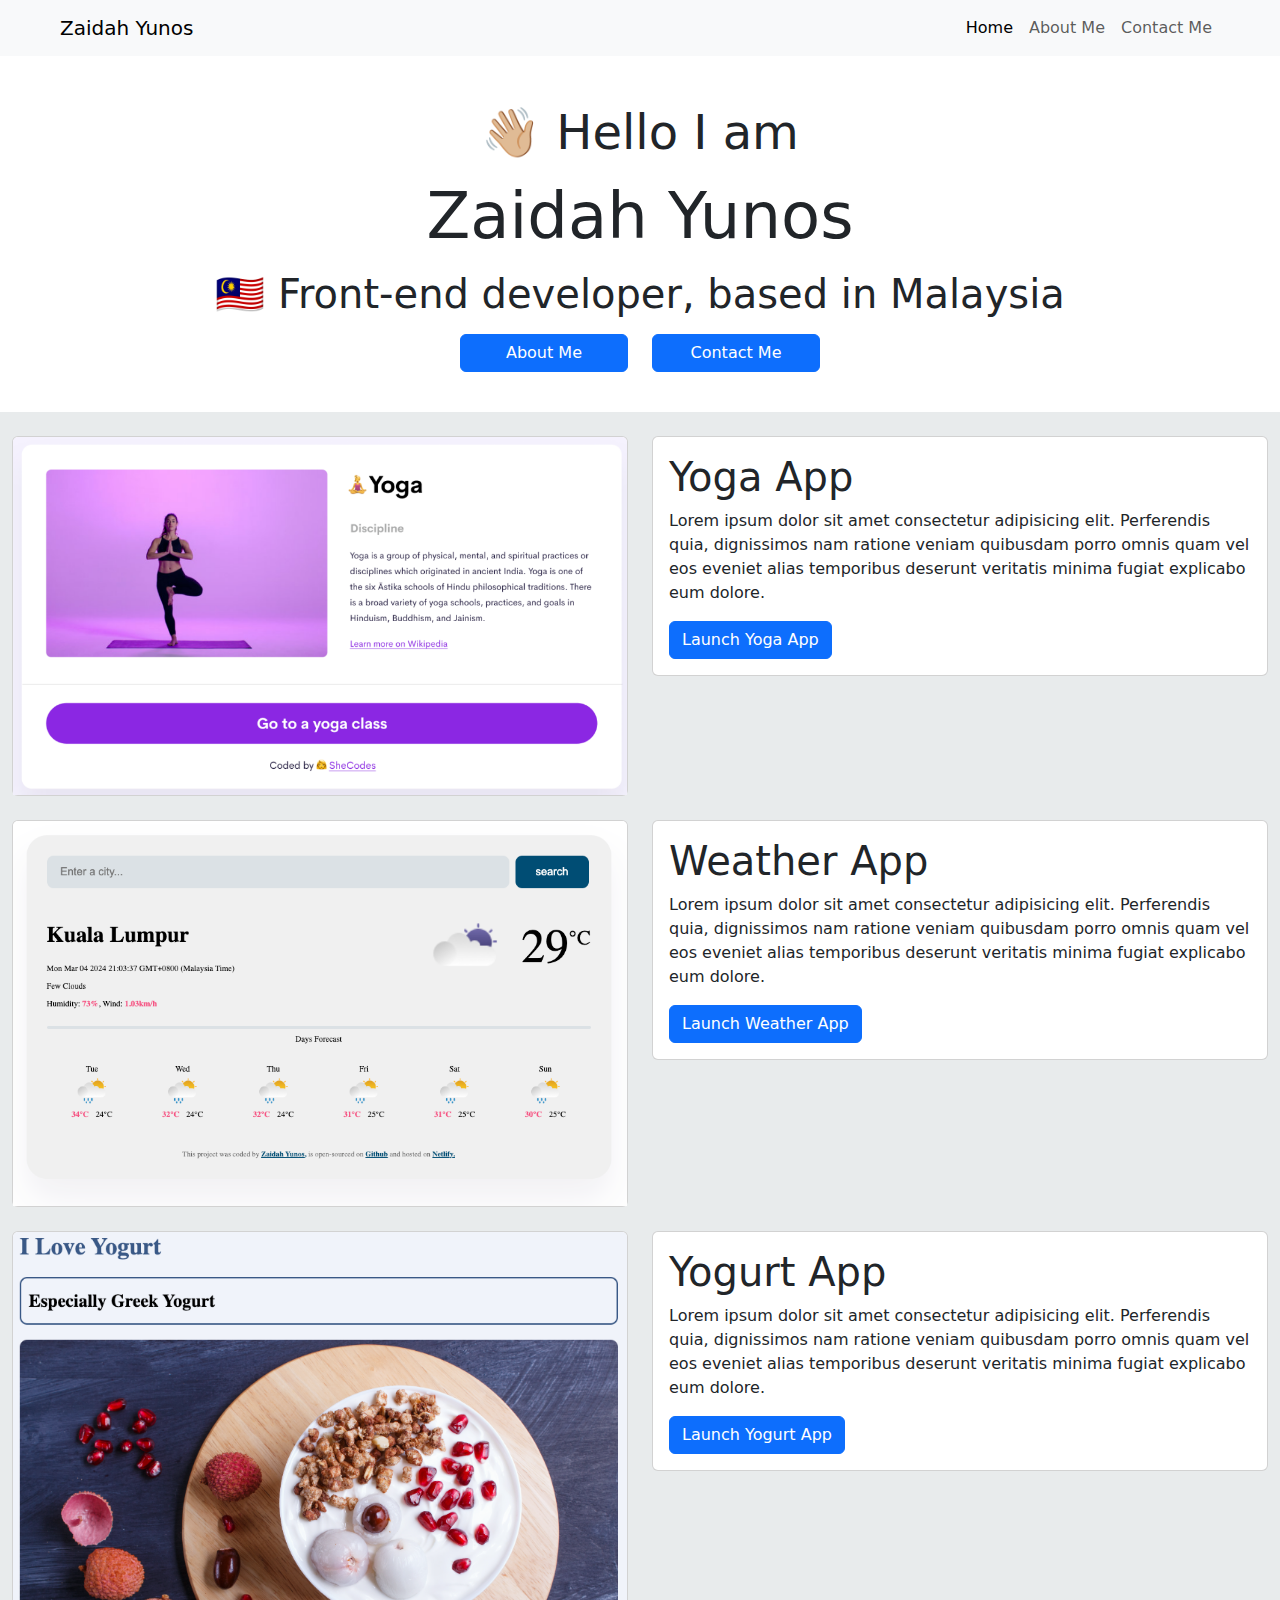
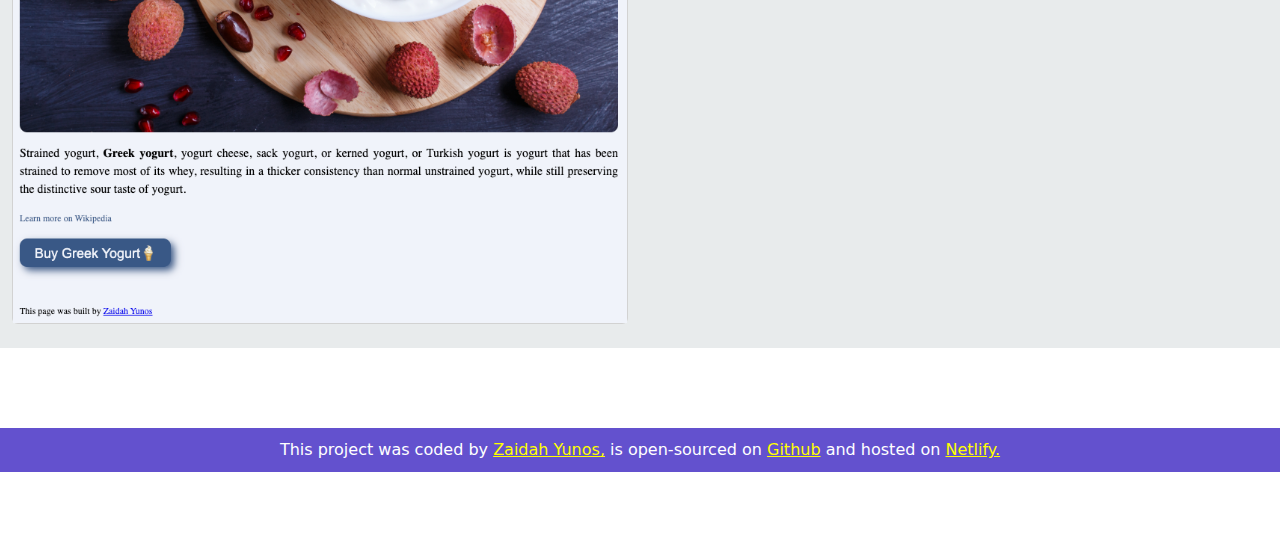
<file: index.html>
<!DOCTYPE html>
<html lang="en">
  <head>
    <meta charset="UTF-8" />
    <meta
      name="description"
      content="This is SheCodes Responsive Course homework. The content is based on Week 3 syllabus. "
    />

    <title>shecodes-responsive-week-3</title>

    <link
      href="https://cdn.jsdelivr.net/npm/bootstrap@5.3.3/dist/css/bootstrap.min.css"
      rel="stylesheet"
      integrity="sha384-QWTKZyjpPEjISv5WaRU9OFeRpok6YctnYmDr5pNlyT2bRjXh0JMhjY6hW+ALEwIH"
      crossorigin="anonymous"
    />

    <link rel="stylesheet" href="style.css" />

    <script
      src="https://cdn.jsdelivr.net/npm/bootstrap@5.3.3/dist/js/bootstrap.bundle.min.js"
      integrity="sha384-YvpcrYf0tY3lHB60NNkmXc5s9fDVZLESaAA55NDzOxhy9GkcIdslK1eN7N6jIeHz"
      crossorigin="anonymous"
    ></script>
  </head>

  <body>
    <nav class="navbar navbar-expand-lg bg-body-tertiary">
      <div class="container-fluid ms-5 me-5">
        <a class="navbar-brand" href="index.html">Zaidah Yunos</a>
        <button
          class="navbar-toggler"
          type="button"
          data-bs-toggle="collapse"
          data-bs-target="#navbarNav"
          aria-controls="navbarNav"
          aria-expanded="false"
          aria-label="Toggle navigation"
        >
          <span class="navbar-toggler-icon"></span>
        </button>
        <div
          class="collapse navbar-collapse justify-content-end"
          id="navbarNav"
        >
          <ul class="navbar-nav">
            <li class="nav-item">
              <a class="nav-link active" aria-current="page" href="index.html"
                >Home</a
              >
            </li>
            <li class="nav-item">
              <a class="nav-link" href="about-me.html">About Me</a>
            </li>
            <li class="nav-item">
              <a class="nav-link" href="about-me.html#contact">Contact Me</a>
            </li>
          </ul>
        </div>
      </div>
    </nav>

    <div class="container-fluid text-center">
      <p class="display-5 mt-5">👋🏼 Hello I am</p>
      <p class="display-3">Zaidah Yunos</p>
      <p class="display-6">🇲🇾 Front-end developer, based in Malaysia</p>
    </div>

    <div class="row ms-5 me-5 mb-5 justify-content-center">
      <div class="card text-center mb-3 card-border" style="width: 12rem">
        <a href="about-me.html#contact" class="btn btn-primary button"
          >About Me</a
        >
      </div>
      <div class="card text-center mb-3 card-border" style="width: 12rem">
        <a href="about-me.html" class="btn btn-primary button">Contact Me</a>
      </div>
    </div>

    <div
      class="container-fluid pb-4"
      style="background-color: var(--line-color)"
    >
      <div class="row row-cols-1 row-cols-md-2 g-4">
        <div class="col">
          <div class="card">
            <img
              src="yoga.png"
              class="card-img-top"
              alt="yoga app screenshot"
            />
          </div>
        </div>
        <div class="col">
          <div class="card">
            <div class="card-body">
              <h5 class="display-6">Yoga App</h5>
              <p class="card-text">
                Lorem ipsum dolor sit amet consectetur adipisicing elit.
                Perferendis quia, dignissimos nam ratione veniam quibusdam porro
                omnis quam vel eos eveniet alias temporibus deserunt veritatis
                minima fugiat explicabo eum dolore.
              </p>
              <a href="#" class="btn btn-primary button">Launch Yoga App</a>
            </div>
          </div>
        </div>

        <div class="col">
          <div class="card">
            <img
              src="weather.png"
              class="card-img-top"
              alt="weather app screenshot"
            />
          </div>
        </div>
        <div class="col">
          <div class="card">
            <div class="card-body">
              <h5 class="display-6">Weather App</h5>
              <p class="card-text">
                Lorem ipsum dolor sit amet consectetur adipisicing elit.
                Perferendis quia, dignissimos nam ratione veniam quibusdam porro
                omnis quam vel eos eveniet alias temporibus deserunt veritatis
                minima fugiat explicabo eum dolore.
              </p>
              <a
                href="https://final-project-shecodes-plus-zaidah.netlify.app/"
                class="btn btn-primary button"
                >Launch Weather App</a
              >
            </div>
          </div>
        </div>

        <div class="col">
          <div class="card">
            <img src="yogurt.png" class="card-img-top" alt="..." />
          </div>
        </div>
        <div class="col">
          <div class="card">
            <div class="card-body">
              <h5 class="display-6">Yogurt App</h5>
              <p class="card-text">
                Lorem ipsum dolor sit amet consectetur adipisicing elit.
                Perferendis quia, dignissimos nam ratione veniam quibusdam porro
                omnis quam vel eos eveniet alias temporibus deserunt veritatis
                minima fugiat explicabo eum dolore.
              </p>
              <a href="#" class="btn btn-primary button">Launch Yogurt App</a>
            </div>
          </div>
        </div>
      </div>
    </div>

    <footer class="text-center" id="footer">
      This project was coded by
      <a href="https://github.com/zaidahyunos" target="_blank">Zaidah Yunos,</a>
      is open-sourced on
      <a
        href="https://github.com/zaidahyunos/shecodes-responsive-week-3"
        target="_blank"
        >Github</a
      >
      and hosted on
      <a href="https://shecodes-responsive-week-3.netlify.app/" target="_blank"
        >Netlify.</a
      >
    </footer>
  </body>
</html>
</file>
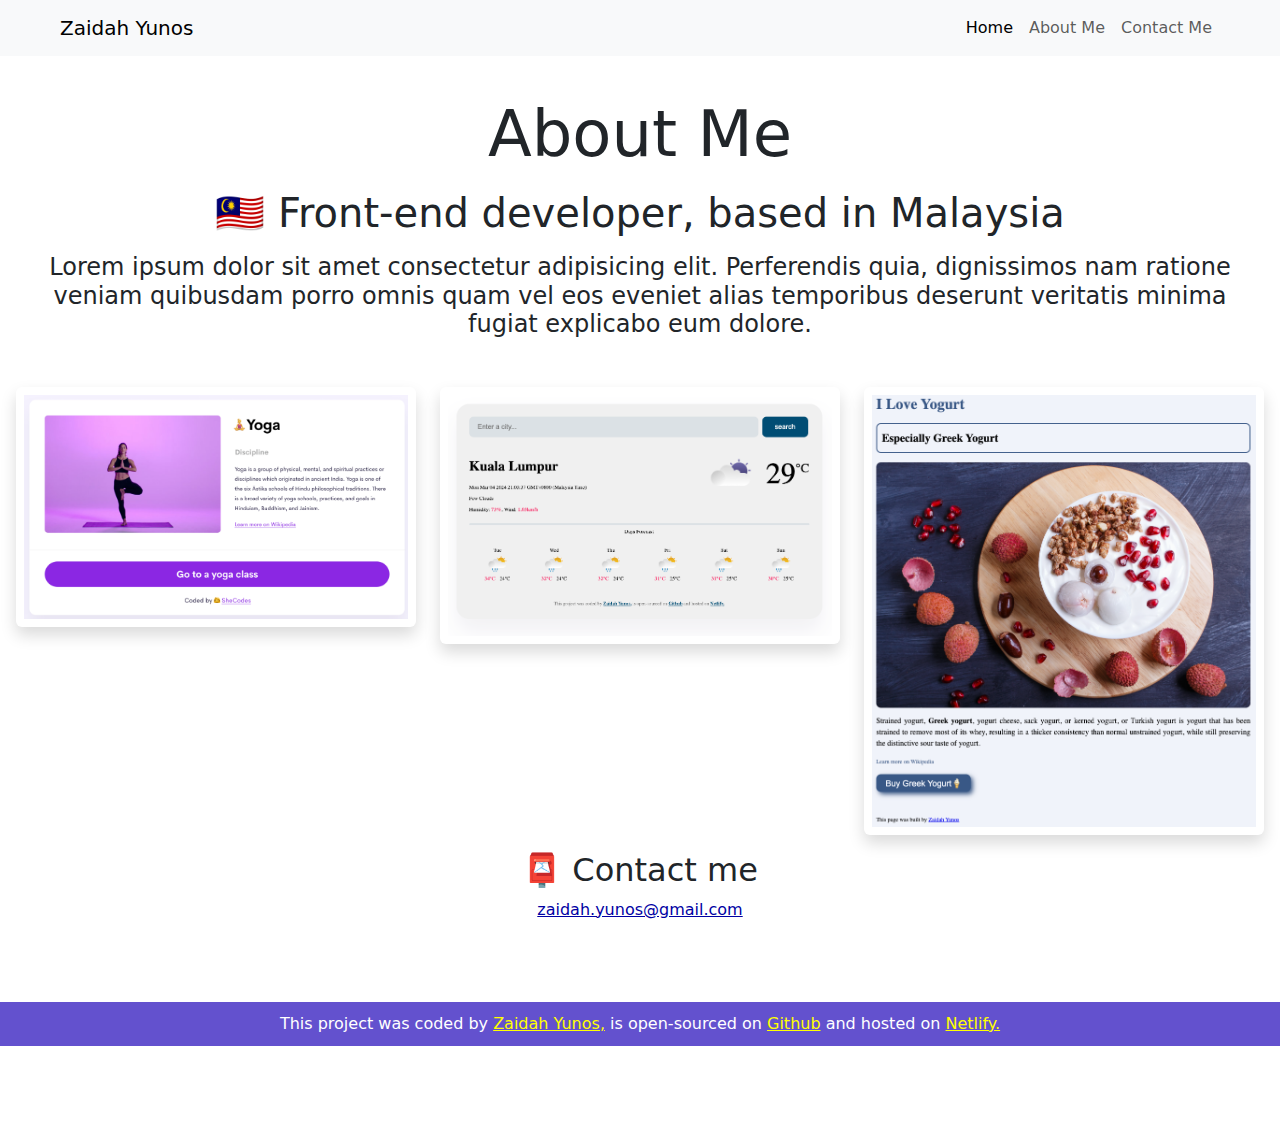
<file: about-me.html>
<!DOCTYPE html>
<html lang="en">
  <head>
    <meta charset="UTF-8" />
    <meta
      name="description"
      content="This is SheCodes Responsive Course homework. The content is based on Week 3 syllabus. "
    />

    <title>shecodes-responsive-week-3</title>

    <link
      href="https://cdn.jsdelivr.net/npm/bootstrap@5.3.3/dist/css/bootstrap.min.css"
      rel="stylesheet"
      integrity="sha384-QWTKZyjpPEjISv5WaRU9OFeRpok6YctnYmDr5pNlyT2bRjXh0JMhjY6hW+ALEwIH"
      crossorigin="anonymous"
    />

    <link rel="stylesheet" href="style.css" />

    <script
      src="https://cdn.jsdelivr.net/npm/bootstrap@5.3.3/dist/js/bootstrap.bundle.min.js"
      integrity="sha384-YvpcrYf0tY3lHB60NNkmXc5s9fDVZLESaAA55NDzOxhy9GkcIdslK1eN7N6jIeHz"
      crossorigin="anonymous"
    ></script>
  </head>

  <body>
    <nav class="navbar navbar-expand-lg bg-body-tertiary">
      <div class="container-fluid ms-5 me-5">
        <a class="navbar-brand" href="index.html">Zaidah Yunos</a>
        <button
          class="navbar-toggler"
          type="button"
          data-bs-toggle="collapse"
          data-bs-target="#navbarNav"
          aria-controls="navbarNav"
          aria-expanded="false"
          aria-label="Toggle navigation"
        >
          <span class="navbar-toggler-icon"></span>
        </button>
        <div
          class="collapse navbar-collapse justify-content-end"
          id="navbarNav"
        >
          <ul class="navbar-nav">
            <li class="nav-item">
              <a class="nav-link active" aria-current="page" href="index.html"
                >Home</a
              >
            </li>
            <li class="nav-item">
              <a class="nav-link" href="about-me.html">About Me</a>
            </li>
            <li class="nav-item">
              <a class="nav-link" href="about-me.html#contact">Contact Me</a>
            </li>
          </ul>
        </div>
      </div>
    </nav>

    <div class="container-fluid text-center p-4">
      <p class="display-3 mt-3">About Me</p>
      <p class="display-6">🇲🇾 Front-end developer, based in Malaysia</p>
      <p class="h4" style="font-weight: lighter">
        Lorem ipsum dolor sit amet consectetur adipisicing elit. Perferendis
        quia, dignissimos nam ratione veniam quibusdam porro omnis quam vel eos
        eveniet alias temporibus deserunt veritatis minima fugiat explicabo eum
        dolore.
      </p>
    </div>

    <div class="container-fluid p-3">
      <div class="row">
        <div class="col-sm-4">
          <img src="yoga.png" class="img-fluid p-2 shadow rounded" />
        </div>
        <div class="col-sm-4">
          <img src="weather.png" class="img-fluid p-2 shadow rounded" />
        </div>
        <div class="col-sm-4">
          <img src="yogurt.png" class="img-fluid p-2 shadow rounded" />
        </div>
      </div>
    </div>

    <div class="container-fluid text-center">
      <h2 id="contact">📮 Contact me</h2>
      <a href="mailto:zaidah.yunos@gmail.com" class="email"
        >zaidah.yunos@gmail.com</a
      >
    </div>

    <footer class="text-center" id="footer">
      This project was coded by
      <a href="https://github.com/zaidahyunos" target="_blank">Zaidah Yunos,</a>
      is open-sourced on
      <a
        href="https://github.com/zaidahyunos/shecodes-responsive-week-3"
        target="_blank"
        >Github</a
      >
      and hosted on
      <a href="https://shecodes-responsive-week-3.netlify.app/" target="_blank"
        >Netlify.</a
      >
    </footer>
  </body>
</html>
</file>
<file: style.css>
:root {
  --primary-color: #0000a3;
  --secondary-color: #f0f0f0;
  --line-color: #e8ebec;
  --button-hover: #3e8e41;
  --footer-color: #6351ce;
}

.card-border {
  border: none;
}

.button:hover {
  background-color: var(--button-hover);
}

.footer {
  background-color: var(--primary-color);
  color: white;
}

footer {
  margin-top: 80px;
  margin-bottom: 80px;
  padding-top: 10px;
  padding-bottom: 10px;
  background-color: var(--footer-color);
  color: white;
}

a {
  color: yellow;
}

.email {
  color: var(--primary-color);
}
</file>
